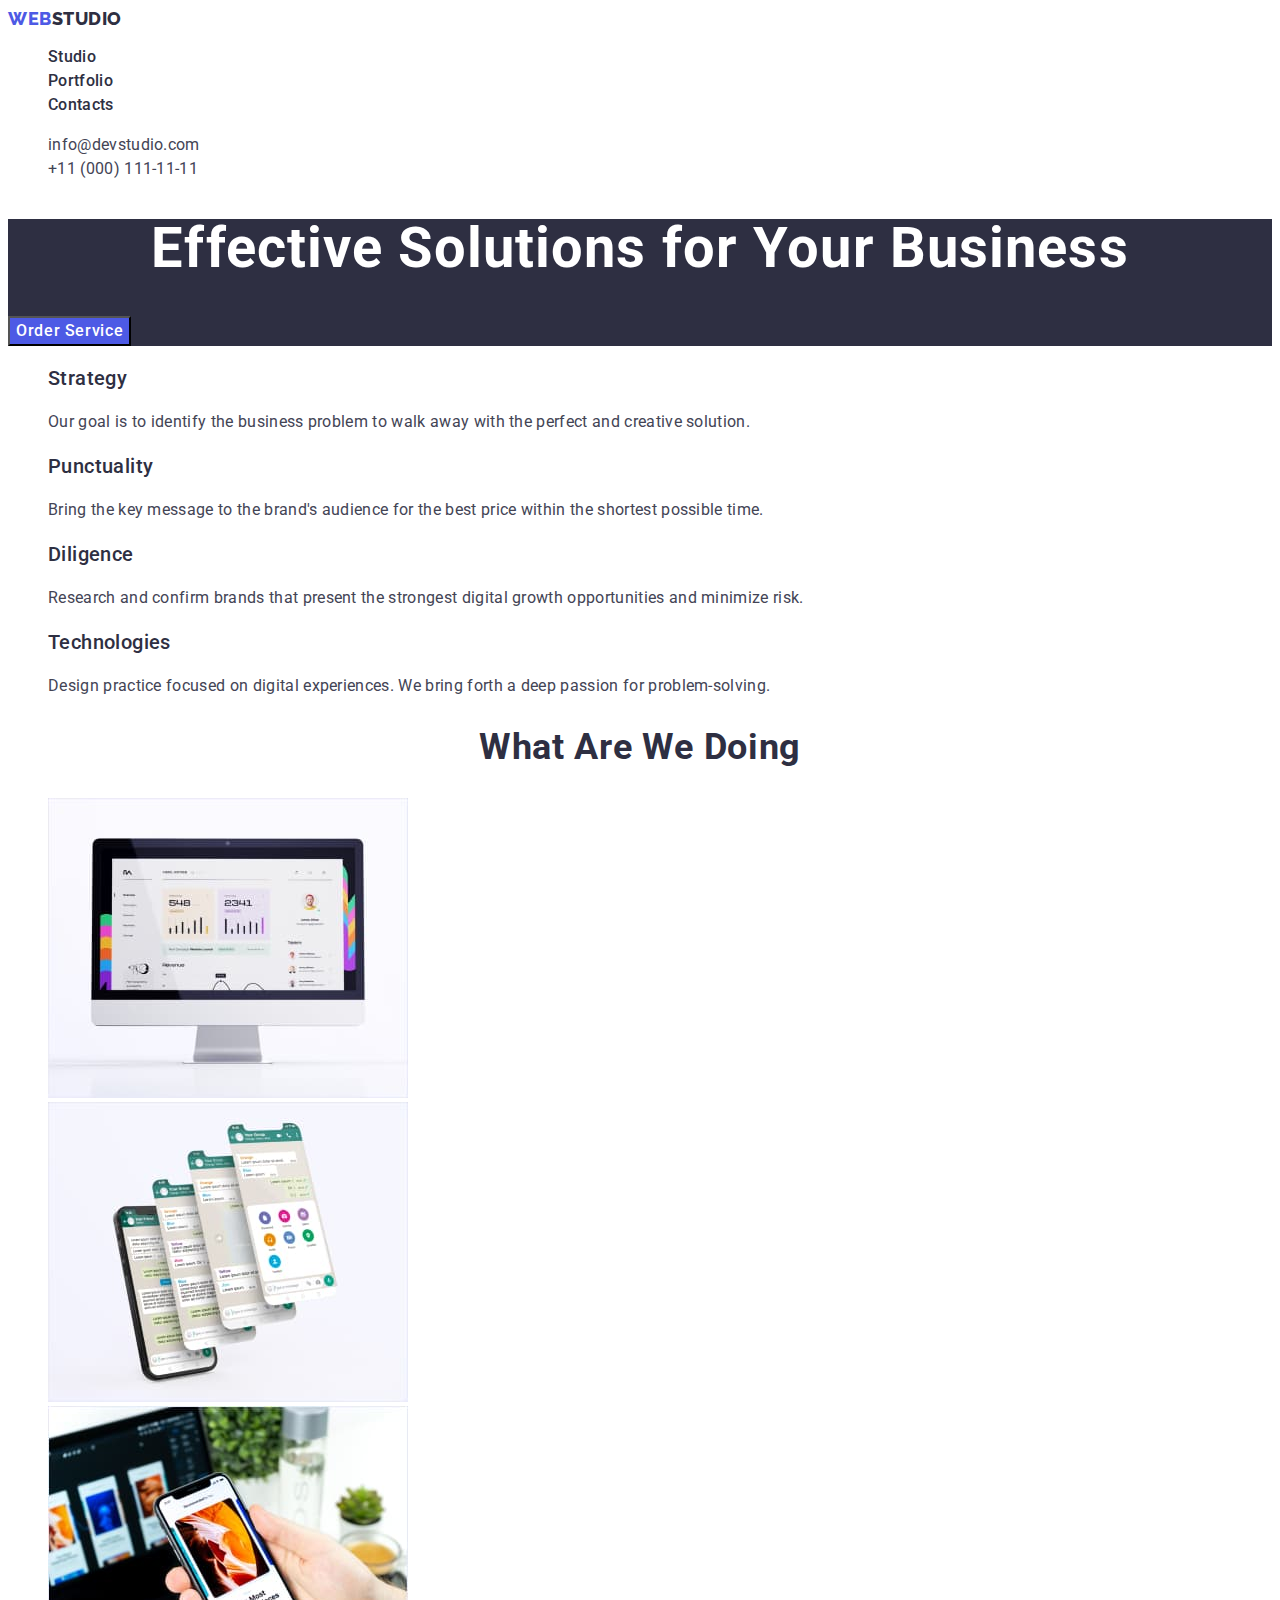
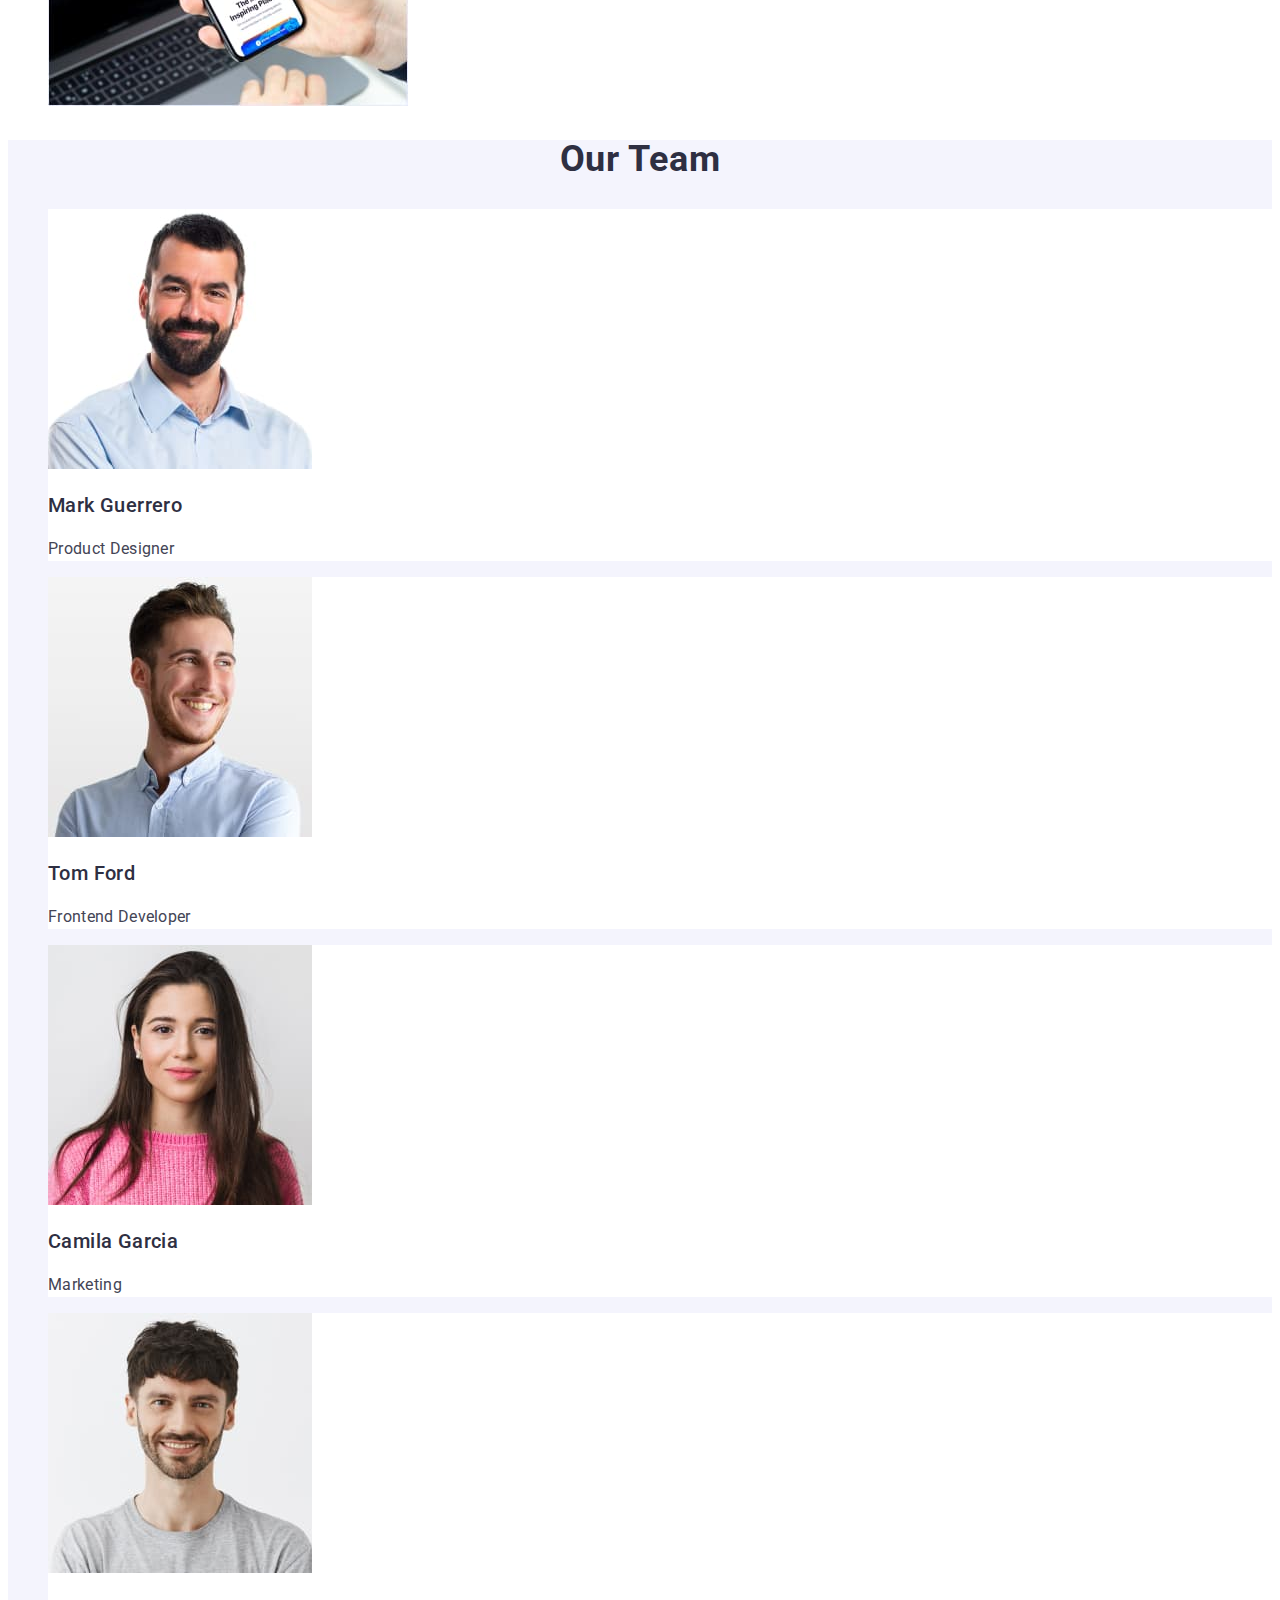
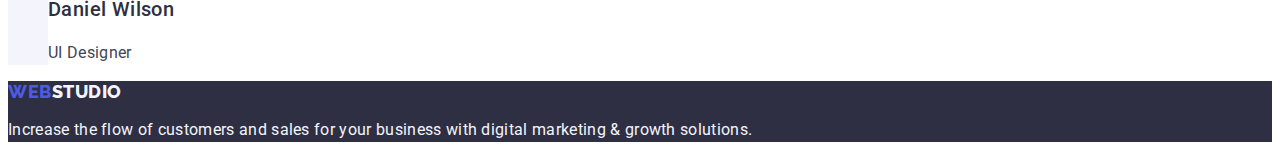
<file: index.html>
<!DOCTYPE html>
<html lang="en">
  <head>
    <meta charset="UTF-8" />
    <meta http-equiv="X-UA-Compatible" content="IE=edge" />
    <meta name="viewport" content="width=device-width, initial-scale=1.0" />
    <link rel="preconnect" href="https://fonts.googleapis.com" />
    <link rel="preconnect" href="https://fonts.gstatic.com" crossorigin />
    <link
      href="https://fonts.googleapis.com/css2?family=Raleway:wght@800&family=Roboto:wght@400;500;700;900&display=swap"
      rel="stylesheet"
    />
    <link rel="stylesheet" href="./css/styles.css" />
    <title>Web Studio</title>
  </head>

  <body>
    <header class="header">
      <nav class="header-navigation">
        <a class="header-logo link" href="./index.html"
          >Web<span class="header-logo-dark">Studio</span>
        </a>
        <ul class="list">
          <li class="header-menu-item">
            <a class="header-menu-link link" href="./index.html">Studio</a>
          </li>
          <li class="header-menu-item">
            <a class="header-menu-link link" href="./portfolio.html"
              >Portfolio
            </a>
          </li>
          <li class="header-menu-item">
            <a class="header-menu-link link" href="">Contacts</a>
          </li>
        </ul>
      </nav>
      <address class="header-adress">
        <ul class="header-adress-list list">
          <li class="header-adress-item">
            <a class="header-adress-link link" href="mailto:info@devstudio.com"
              >info@devstudio.com</a
            >
          </li>
          <li class="header-adress-item">
            <a class="header-adress-link link" href="tel:+110001111111"
              >+11 (000) 111-11-11</a
            >
          </li>
        </ul>
      </address>
    </header>

    <main>
      <section class="hero">
        <h1 class="hero-title">Effective Solutions for Your Business</h1>
        <button class="hero-btn" type="button">Order Service</button>
      </section>

      <section class="goals">
        <h2 hidden>Our goals</h2>
        <ul class="list">
          <li class="goals-item">
            <h3 class="goals-subtitle">Strategy</h3>
            <p class="goals-item-text">
              Our goal is to identify the business problem to walk away with the
              perfect and creative solution.
            </p>
          </li>
          <li class="goals-item">
            <h3 class="goals-subtitle">Punctuality</h3>
            <p class="goals-item-text">
              Bring the key message to the brand's audience for the best price
              within the shortest possible time.
            </p>
          </li>
          <li class="goals-item">
            <h3 class="goals-subtitle">Diligence</h3>
            <p class="goals-item-text">
              Research and confirm brands that present the strongest digital
              growth opportunities and minimize risk.
            </p>
          </li>
          <li class="goals-item">
            <h3 class="goals-subtitle">Technologies</h3>
            <p class="goals-item-text">
              Design practice focused on digital experiences. We bring forth a
              deep passion for problem-solving.
            </p>
          </li>
        </ul>
      </section>

      <section class="doings">
        <h2 class="doings-title">What are we doing</h2>
        <ul class="list">
          <li class="doings-item">
            <img
              class="doings-img"
              src="./images/img_1.jpg"
              alt="monitor screen"
              width="360"
              height="300"
            />
          </li>
          <li class="doings-item">
            <img
              class="doings-img"
              src="./images/img_2.jpg"
              alt="smartphone screens"
              width="360"
              height="300"
            />
          </li>
          <li class="doings-item">
            <img
              class="doings-img"
              src="./images/img_3.jpg"
              alt="smartphone in hand"
              width="360"
              height="300"
            />
          </li>
        </ul>
      </section>

      <section class="team">
        <h2 class="team-title">Our Team</h2>
        <ul class="list">
          <li class="team-item">
            <img
              class="team-img"
              src="./images/photo_1.jpg"
              alt="photo of Mark Guerrero"
              width="264"
              height="260"
            />
            <h3 class="team-subtitle">Mark Guerrero</h3>
            <p class="team-item-text">Product Designer</p>
          </li>
          <li class="team-item">
            <img
              class="team-img"
              src="./images/photo_2.jpg"
              alt="photo of Tom Ford"
              width="264"
              height="260"
            />
            <h3 class="team-subtitle">Tom Ford</h3>
            <p class="team-item-text">Frontend Developer</p>
          </li>
          <li class="team-item">
            <img
              class="team-img"
              src="./images/photo_3.jpg"
              alt="photo of Camila Garcia"
              width="264"
              height="260"
            />
            <h3 class="team-subtitle">Camila Garcia</h3>
            <p class="team-item-text">Marketing</p>
          </li>
          <li class="team-item">
            <img
              class="team-img"
              src="./images/photo_4.jpg"
              alt="photo of Daniel Wilson"
              width="264"
              height="260"
            />
            <h3 class="team-subtitle">Daniel Wilson</h3>
            <p class="team-item-text">UI Designer</p>
          </li>
        </ul>
      </section>
    </main>

    <footer class="footer">
      <a class="footer-logo link" href="./index.html"
        >Web<span class="footer-logo-light">Studio</span></a
      >
      <p class="footer-text">
        Increase the flow of customers and sales for your business with digital
        marketing & growth solutions.
      </p>
    </footer>
  </body>
</html>
</file>
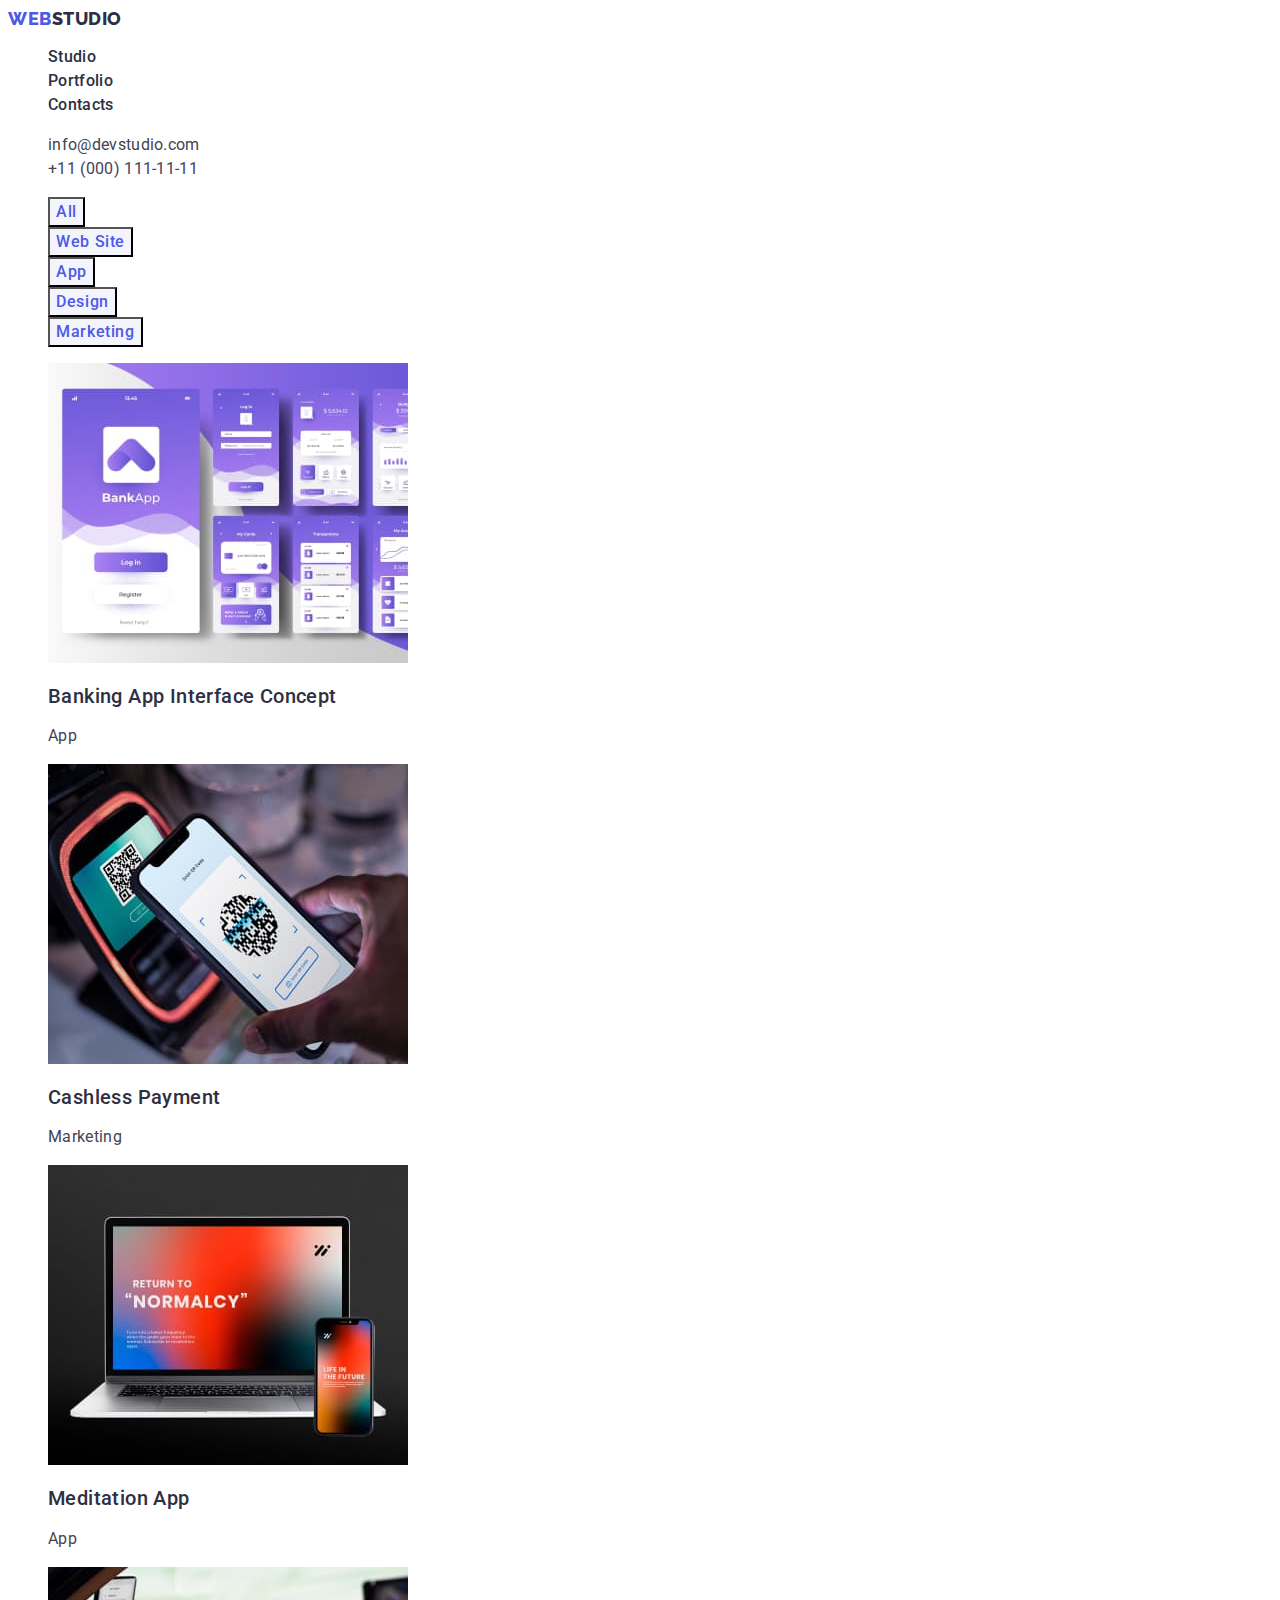
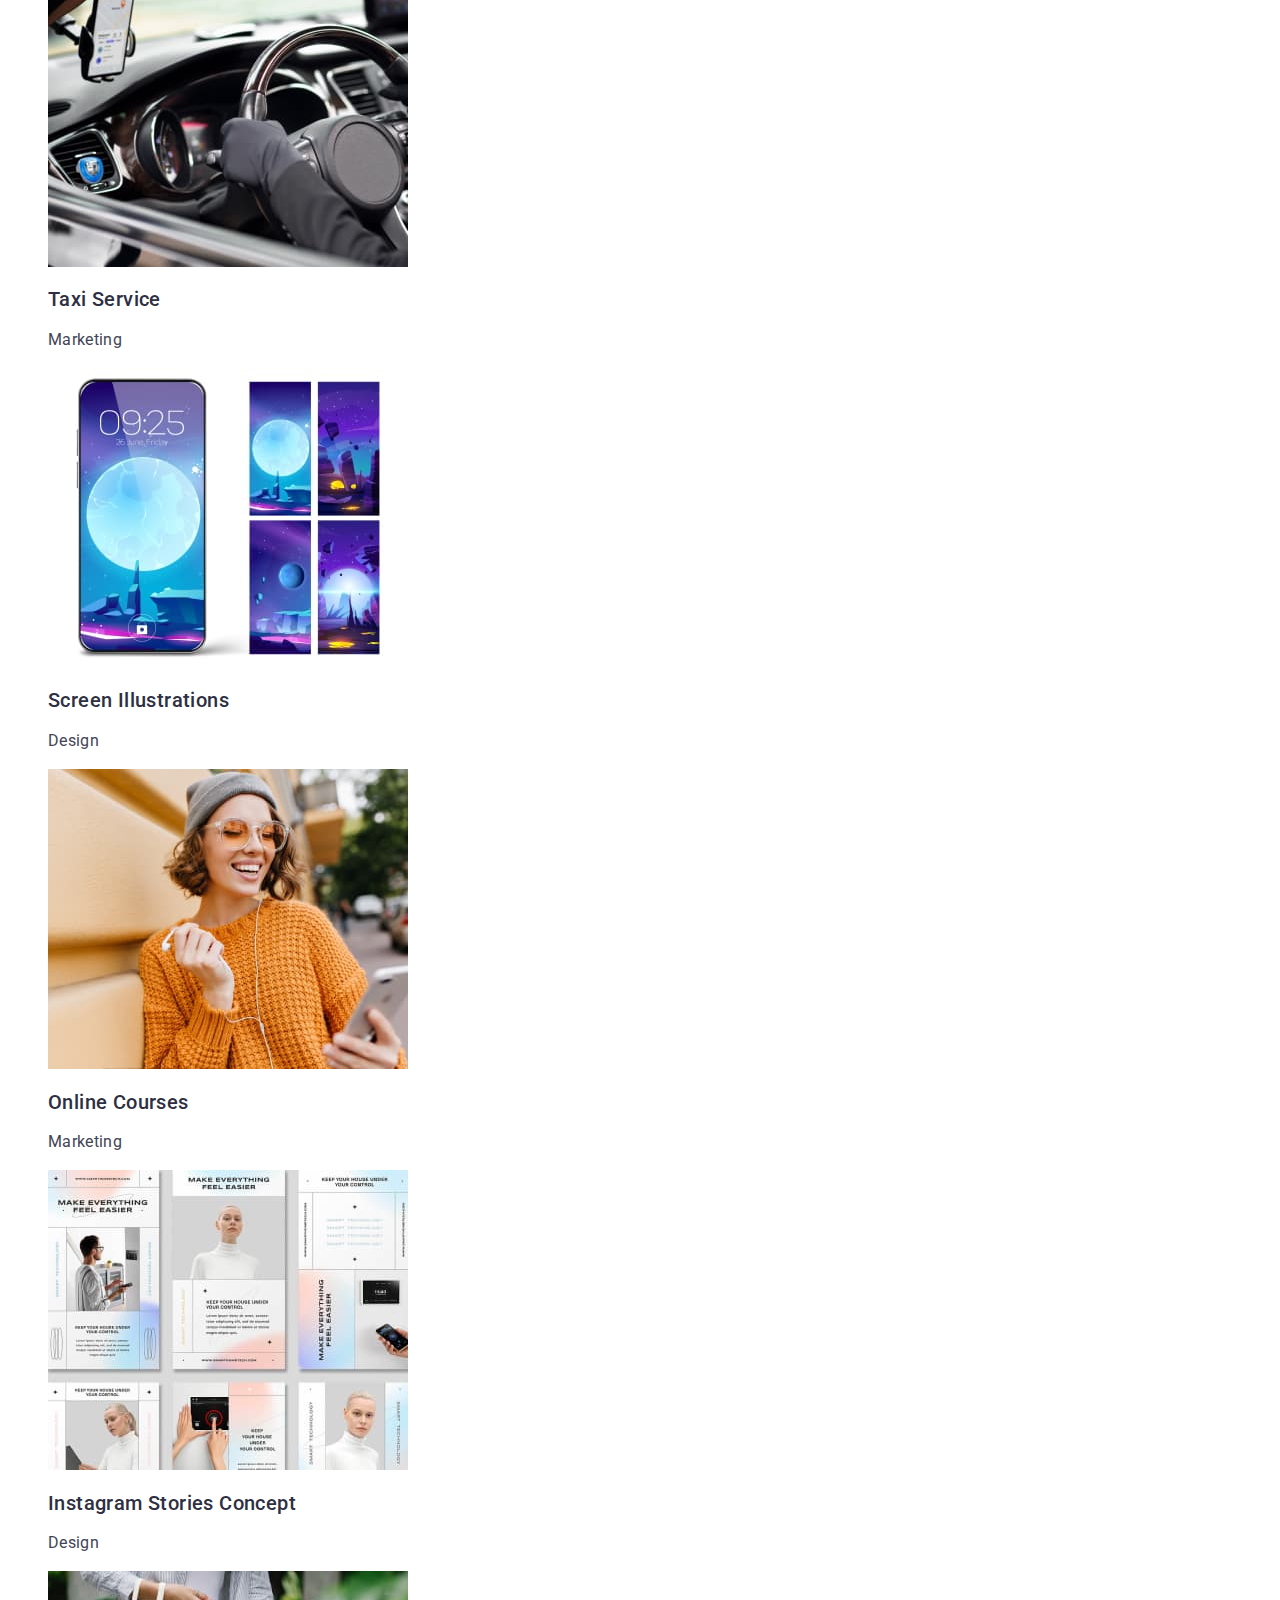
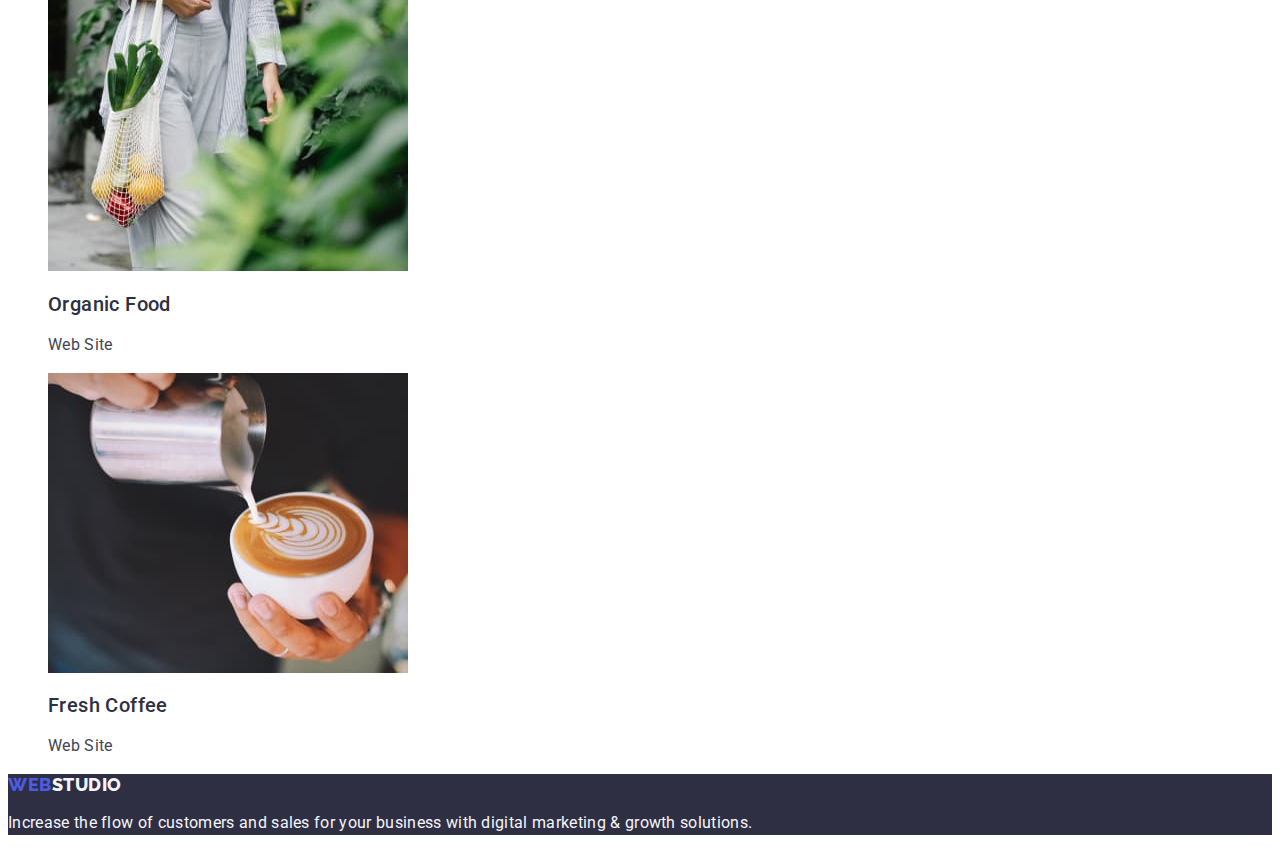
<file: portfolio.html>
<!DOCTYPE html>
<html lang="en">
  <head>
    <meta charset="UTF-8" />
    <meta http-equiv="X-UA-Compatible" content="IE=edge" />
    <meta name="viewport" content="width=device-width, initial-scale=1.0" />
    <link rel="preconnect" href="https://fonts.googleapis.com" />
    <link rel="preconnect" href="https://fonts.gstatic.com" crossorigin />
    <link
      href="https://fonts.googleapis.com/css2?family=Raleway:wght@800&family=Roboto:wght@400;500;700;900&display=swap"
      rel="stylesheet"
    />
    <link rel="stylesheet" href="./css/styles.css" />
    <title>Web Studio</title>
  </head>

  <body>
    <header class="header">
      <nav class="header-navigation">
        <a class="header-logo link" href="./index.html"
          >Web<span class="header-logo-dark">Studio</span>
        </a>
        <ul class="list">
          <li class="header-menu-item">
            <a class="header-menu-link link" href="./index.html">Studio</a>
          </li>
          <li class="header-menu-item">
            <a class="header-menu-link link" href="./portfolio.html"
              >Portfolio
            </a>
          </li>
          <li class="header-menu-item">
            <a class="header-menu-link link" href="">Contacts</a>
          </li>
        </ul>
      </nav>
      <address class="header-adress">
        <ul class="header-adress-list list">
          <li class="header-adress-item">
            <a class="header-adress-link link" href="mailto:info@devstudio.com"
              >info@devstudio.com</a
            >
          </li>
          <li class="header-adress-item">
            <a class="header-adress-link link" href="tel:+110001111111"
              >+11 (000) 111-11-11</a
            >
          </li>
        </ul>
      </address>
    </header>

    <main>
      <section class="portfolio">
        <h1 hidden>Portfolio</h1>
        <ul class="list">
          <li class="portfolio-name-item">
            <button class="portfolio-btn" type="button">All</button>
          </li>
          <li class="portfolio-name-item">
            <button class="portfolio-btn" type="button">Web Site</button>
          </li>
          <li class="portfolio-name-item">
            <button class="portfolio-btn" type="button">App</button>
          </li>
          <li class="portfolio-name-item">
            <button class="portfolio-btn" type="button">Design</button>
          </li>
          <li class="portfolio-name-item">
            <button class="portfolio-btn" type="button">Marketing</button>
          </li>
        </ul>

        <ul class="list">
          <li class="portfolio-cards-item">
            <a class="portfolio-link link" href="#">
              <img
                class="portfolio-img"
                src="./images/project_1.jpg"
                alt="photo of app"
                width="360"
                height="300"
              />
              <h2 class="portfolio-subtitle">Banking App Interface Concept</h2>
              <p class="portfolio-item-text">App</p>
            </a>
          </li>
          <li class="portfolio-cards-item">
            <a class="portfolio-link link" href="#">
              <img
                class="portfolio-img"
                src="./images/project_2.jpg"
                alt="process of pay"
                width="360"
                height="300"
              />
              <h2 class="portfolio-subtitle">Cashless Payment</h2>
              <p class="portfolio-item-text">Marketing</p>
            </a>
          </li>
          <li class="portfolio-cards-item">
            <a class="portfolio-link link" href="#">
              <img
                class="portfolio-img"
                src="./images/project_3.jpg"
                alt="smartphone and notebook"
                width="360"
                height="300"
              />
              <h2 class="portfolio-subtitle">Meditation App</h2>
              <p class="portfolio-item-text">App</p>
            </a>
          </li>
          <li class="portfolio-cards-item">
            <a class="portfolio-link link" href="#">
              <img
                class="portfolio-img"
                src="./images/project_4.jpg"
                alt="car with smartphone"
                width="360"
                height="300"
              />
              <h2 class="portfolio-subtitle">Taxi Service</h2>
              <p class="portfolio-item-text">Marketing</p>
            </a>
          </li>
          <li class="portfolio-cards-item">
            <a class="portfolio-link link" href="#">
              <img
                class="portfolio-img"
                src="./images/project_5.jpg"
                alt="screen of smartphone"
                width="360"
                height="300"
              />
              <h2 class="portfolio-subtitle">Screen Illustrations</h2>
              <p class="portfolio-item-text">Design</p>
            </a>
          </li>
          <li class="portfolio-cards-item">
            <a class="portfolio-link link" href="#">
              <img
                class="portfolio-img"
                src="./images/project_6.jpg"
                alt="laughing girl"
                width="360"
                height="300"
              />
              <h2 class="portfolio-subtitle">Online Courses</h2>
              <p class="portfolio-item-text">Marketing</p>
            </a>
          </li>
          <li class="portfolio-cards-item">
            <a class="portfolio-link link" href="#">
              <img
                class="portfolio-img"
                src="./images/project_7.jpg"
                alt="stories in insta"
                width="360"
                height="300"
              />
              <h2 class="portfolio-subtitle">Instagram Stories Concept</h2>
              <p class="portfolio-item-text">Design</p>
            </a>
          </li>
          <li class="portfolio-cards-item">
            <a class="portfolio-link link" href="#">
              <img
                class="portfolio-img"
                src="./images/project_8.jpg"
                alt="girl with fruits"
                width="360"
                height="300"
              />
              <h2 class="portfolio-subtitle">Organic Food</h2>
              <p class="portfolio-item-text">Web Site</p>
            </a>
          </li>
          <li class="portfolio-cards-item">
            <a class="portfolio-link link" href="#">
              <img
                class="portfolio-img"
                src="./images/project_9.jpg"
                alt="cup of cofee"
                width="360"
                height="300"
              />
              <h2 class="portfolio-subtitle">Fresh Coffee</h2>
              <p class="portfolio-item-text">Web Site</p>
            </a>
          </li>
        </ul>
      </section>
    </main>

    <footer class="footer">
      <a class="footer-logo link" href="./index.html"
        >Web<span class="footer-logo-light">Studio</span></a
      >
      <p class="footer-text">
        Increase the flow of customers and sales for your business with digital
        marketing & growth solutions.
      </p>
    </footer>
  </body>
</html>
</file>
<file: css/styles.css>
body {
  font-family: "Roboto", sans-serif;
  background-color: #ffffff;
  color: #434455;
}

:root {
  --focused-color: #404bbf;
  --logo-second-color: #2e2f42;
  --logo-main-color: #4d5ae5;
  --title-main-color: #ffffff;
  --white-background-color: #ffffff;
  --title-color: #2e2f42;
  --blue-background-color: #2e2f42;
  --subtitle-color: #2e2f42;
  --link-color: #434455;
  --cloud-background-color: #f4f4fd;
  --footer-logo-color: #f4f4fd;
  --footer-paragraphe-color: #f4f4fd;
  --button-color: #ffffff;
  --portfolio-button-color: #4d5ae5;
  --portfolio-button-focused-color: #ffffff;
  --portfolio-main-button-background-color: #f4f4fd;
  --main-button-background-color: #4d5ae5;
  --button-focused-background-color: #404bbf;
}

.link {
  text-decoration: none;
}

.list {
  list-style: none;
}

/**-------------STUDIO----------*/

/**-------------HEADER----------*/

.header {
  background-color: var(--white-background-color);
}
/*
.header-navigation {
} */

.header-logo {
  font-family: "Raleway", sans-serif;
  font-weight: 800;
  font-size: 18px;
  line-height: 1.17;
  letter-spacing: 0.03em;
  text-transform: uppercase;
  color: var(--logo-main-color);
}

.header-logo-dark {
  color: var(--logo-second-color);
}
/*?
.header-menu {
}

.header-menu-item {
}*/

.header-menu-link {
  font-weight: 500;
  font-size: 16px;
  line-height: 1.5;
  letter-spacing: 0.02em;
  color: var(--subtitle-color);
}

.header-menu-link:hover,
.header-menu-link:focus {
  color: var(--focused-color);
  text-decoration: underline;
}

.header-adress {
  font-style: normal;
}
/*.header-adress-list {
}
.header-adress-item {
}*/

.header-adress-link {
  font-size: 16px;
  line-height: 1.5;
  letter-spacing: 0.02em;
  color: var(--link-color);
}

.header-adress-link:hover,
.header-adress-link:focus {
  color: var(--focused-color);
}

/**-------------HERO----------*/
.hero {
  background-color: var(--blue-background-color);
}
.hero-title {
  font-weight: 700;
  font-size: 56px;
  line-height: 1.07;
  text-align: center;
  letter-spacing: 0.02em;
  color: var(--title-main-color);
}
.hero-btn {
  font-family: inherit;
  font-weight: 500;
  font-size: 16px;
  line-height: 1.5;
  letter-spacing: 0.04em;
  cursor: pointer;
  color: var(--button-color);
  background-color: var(--main-button-background-color);
}

.hero-btn:hover,
.hero-btn:focus {
  background-color: var(--button-focused-background-color);
}

/**-------------GOALS----------*/
/*
.goals {
}
?.goals-list {
}
.goals-item {
}*/
.goals-subtitle {
  font-weight: 500;
  font-size: 20px;
  line-height: 1.2;
  letter-spacing: 0.02em;
  color: var(--subtitle-color);
}
.goals-item-text {
  font-size: 16px;
  line-height: 1.5;
  letter-spacing: 0.02em;
}

/**-------------DOINGS----------*/
/*
.doings {
}*/
.doings-title {
  font-weight: 700;
  font-size: 36px;
  line-height: 1.11;
  text-align: center;
  letter-spacing: 0.02em;
  text-transform: capitalize;
  color: var(--title-color);
}
/*
?.doings-list {
}
.doings-item {
}
.doings-img {
}*/

/**-------------TEAM----------*/
.team {
  background-color: var(--cloud-background-color);
}
.team-title {
  font-weight: 700;
  font-size: 36px;
  line-height: 1.11;
  text-align: center;
  letter-spacing: 0.02em;
  text-transform: capitalize;
  color: var(--title-color);
}
/*
?.team-list {
}*/
.team-item {
  background-color: var(--white-background-color);
}
/*
.team-img {
}*/
.team-subtitle {
  font-weight: 500;
  font-size: 20px;
  line-height: 1.2;
  letter-spacing: 0.02em;
  color: var(--subtitle-color);
}
.team-item-text {
  font-size: 16px;
  line-height: 1.5;
  letter-spacing: 0.02em;
}

/**-------------FOOTER----------*/
.footer {
  background-color: var(--blue-background-color);
}
.footer-logo {
  font-family: "Raleway", sans-serif;
  font-weight: 800;
  font-size: 18px;
  line-height: 1.17;
  letter-spacing: 0.03em;
  text-transform: uppercase;
  color: var(--logo-main-color);
}

.footer-logo-light {
  color: var(--footer-logo-color);
}

.footer-text {
  font-size: 16px;
  line-height: 1.5;
  letter-spacing: 0.02em;
  color: var(--footer-paragraphe-color);
}

/**-------------PORTFOLIO----------*/
/*
.portfolio {
}
?.portfolio-name-list {
}
.portfolio-name-item {
}*/
.portfolio-btn {
  font-family: inherit;
  cursor: pointer;
  font-weight: 500;
  font-size: 16px;
  line-height: 1.5;
  letter-spacing: 0.04em;
  color: var(--portfolio-button-color);
  background-color: var(--portfolio-main-button-background-color);
}

.portfolio-btn:hover,
.portfolio-btn:focus {
  color: var(--portfolio-button-focused-color);
  background-color: var(--button-focused-background-color);
}
/*
?.portfolio-cards-list {
}*/
.portfolio-cards-item {
  background-color: var(--white-background-color);
}
/*
.portfolio-img {
}*/
.portfolio-subtitle {
  font-weight: 500;
  font-size: 20px;
  line-height: 1.2;
  letter-spacing: 0.02em;
  color: var(--subtitle-color);
}

.portfolio-item-text {
  font-size: 16px;
  line-height: 1.5;
  letter-spacing: 0.02em;
  color: var(--link-color);
}
</file>
